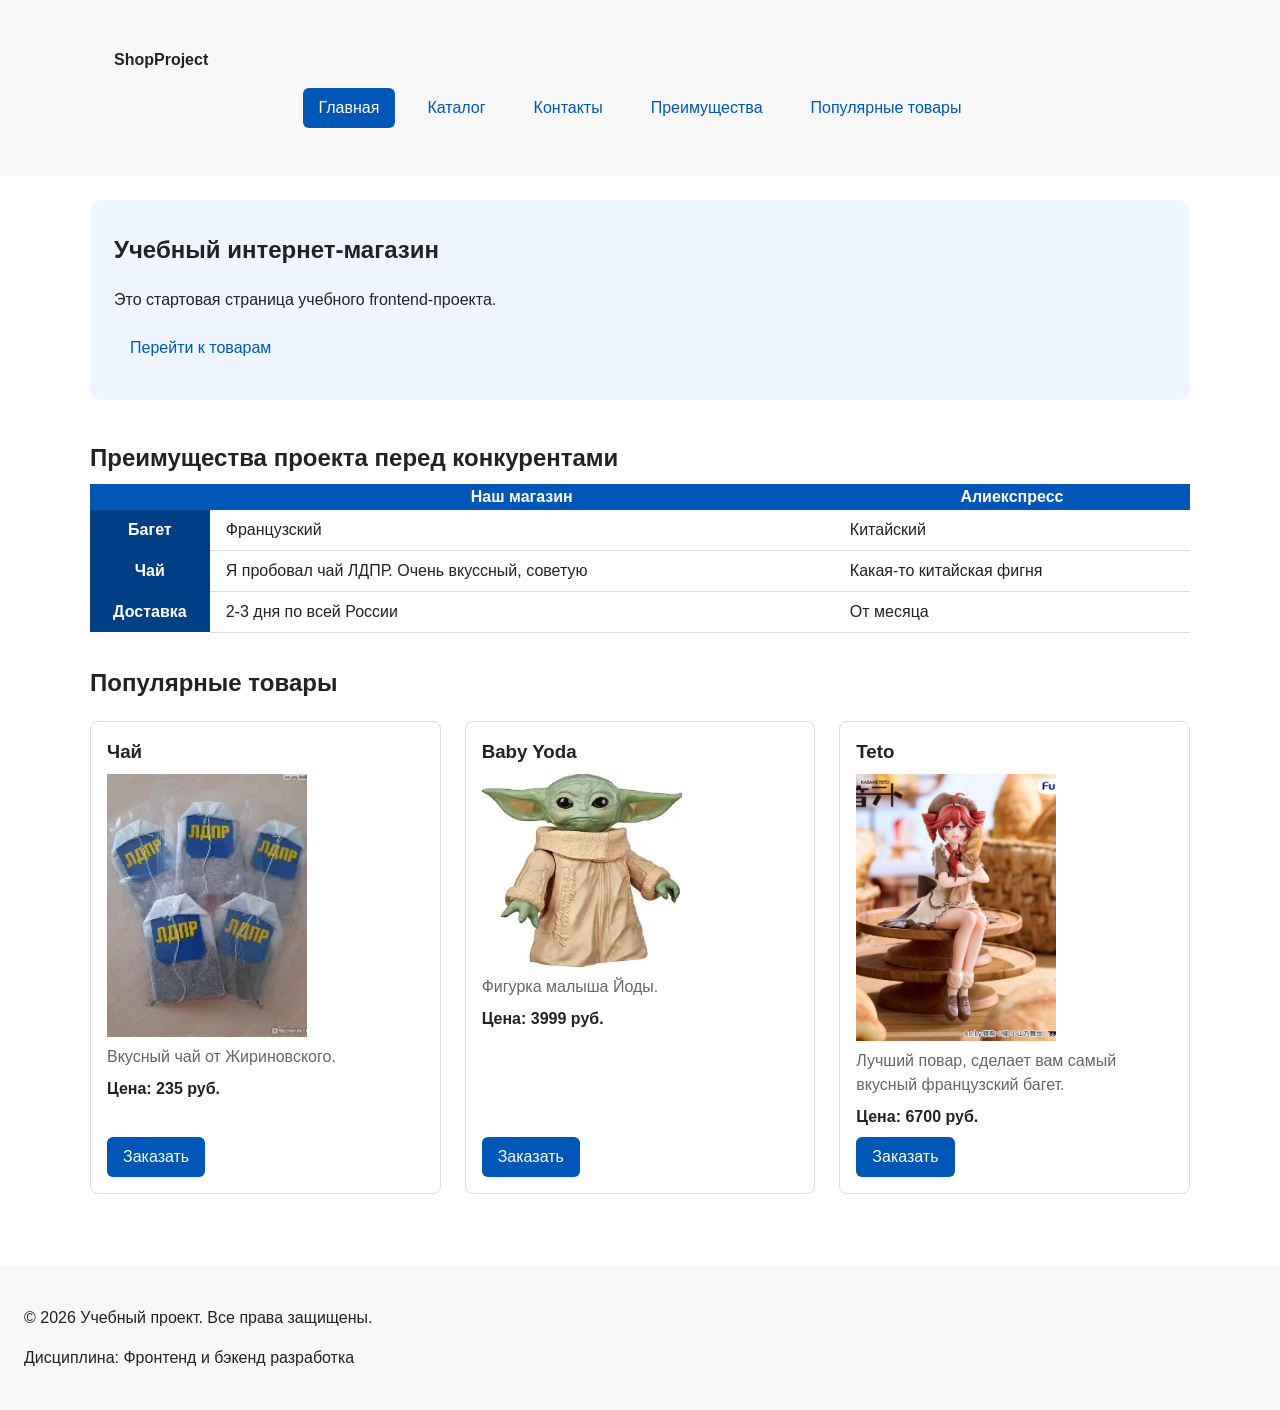
<file: index.html>
<!DOCTYPE html>
<html lang="ru">
<head>
  <meta charset="UTF-8">
  <meta name="viewport" content="width=device-width, initial-scale=1.0">
  <meta property="og:type" content="website">
  <meta property="og:title" content="Учебный интернет-магазин">
  <meta property="og:description" content="Учебный frontend-проект интернет-магазина.">
  <meta property="og:image" content="https://needmorecoffee2.github.io/kr1-html-css-shop/images/preview.jpg">
  <title>Каталог товаров</title>
  <link rel="stylesheet" href="css/style.css">
</head>
<body>
  <header class="site-header">
    <div class="site-header__inner">
      <a class="site-header__logo" href="index.html">ShopProject</a>

      <nav class="site-nav" aria-label="Основная навигация">
        <ul class="site-nav__list">
          <li class="site-nav__item">
            <a class="site-nav__link site-nav__link--active" href="index.html">
              Главная
            </a>
          </li>
          <li class="site-nav__item">
            <a class="site-nav__link" href="catalog.html">Каталог</a>
          </li>
          <li class="site-nav__item">
            <a class="site-nav__link" href="contacts.html">Контакты</a>
          </li>
          <li class="site-nav__item">
            <a class="site-nav__link" href="index.html#advantages">Преимущества</a>
          </li>
          <li class="site-nav__item">
            <a class="site-nav__link" href="index.html#popular">
              Популярные товары
            </a>
          </li>
        </ul>
      </nav>
    </div>
  </header>

  <main>
    <section class="hero">
      <h1 class="section__title">Учебный интернет-магазин</h1>
      <p>
        Это стартовая страница учебного frontend-проекта.
      </p>
      <a class="button" href="#popular">Перейти к товарам</a>
    </section>

    <table class="table" id="advantages">
      <caption class="table__caption">Преимущества проекта перед конкурентами</caption>

      <thead>
        <tr>
          <th class="table__head-th" scope="col"></th>
          <th class="table__head-th" scope="col">Наш магазин</th>
          <th class="table__head-th" scope="col">Алиекспресс</th>
        </tr>

        <tbody>
          <tr class="table__body-tr">
            <th class="table__body-th" scope="row">Багет</th>
            <td class="table__td">Французский</td>
            <td class="table__td">Китайский</td>
          </tr>
          <tr class="table__body-tr">
            <th class="table__body-th" scope="row">Чай</th>
            <td class="table__td">Я пробовал чай ЛДПР. Очень вкуссный, советую</td>
            <td class="table__td">Какая-то китайская фигня</td>
          </tr>
          <tr class="table__body-tr">
            <th class="table__body-th" scope="row">Доставка</th>
            <td class="table__td">2-3 дня по всей России</td>
            <td class="table__td">От месяца</td>
          </tr>
        </tbody>
      </thead>
    </table>

    <section class="section" id="popular">
      <h2 class="section__title">Популярные товары</h2>

      <div class="products-grid">
        <article class="product-card">
          <h3 class="product-card__title">Чай</h3>
          <img class="product-card__img" src="images/tea.webp">
          <p class="product-card__description">Вкусный чай от Жириновского.</p>
          <p class="product-card__price">Цена: 235 руб.</p>
          <a class="button button--primary product-card__button" type="button" href="product.html?id=3" data-product="3">Заказать</a>
        </article>

        <article class="product-card">
          <h3 class="product-card__title">Baby Yoda</h3>
          <img class="product-card__img" src="images/BY.webp">
          <p class="product-card__description">Фигурка малыша Йоды.</p>
          <p class="product-card__price">Цена: 3999 руб.</p>
          <a class="button button--primary product-card__button" type="button" href="product.html?id=1" data-product="1">Заказать</a>
        </article>

        <article class="product-card">
          <h3 class="product-card__title">Teto</h3>
          <img class="product-card__img" src="images/Banner.webp">
          <p class="product-card__description">Лучший повар, сделает вам самый вкусный французский багет.</p>
          <p class="product-card__price">Цена: 6700 руб.</p>
          <a class="button button--primary product-card__button" type="button" href="product.html?id=5" data-product="5">Заказать</a>
        </article>
      </div>
    </section>

    <!-- <aside class="aside-info">
      <h2>Информация для студентов</h2>
      <p>
        На следующих практических занятиях этот проект будет расширяться:
        появятся формы, модальное окно, дополнительные страницы, Flex/Grid,
        БЭМ-структура и адаптивная версия сайта.
      </p>
    </aside> -->
  </main>

  <footer>
    <p>&copy; 2026 Учебный проект. Все права защищены.</p>
    <p>Дисциплина: Фронтенд и бэкенд разработка</p>
  </footer>
</body>
</html>
</file>
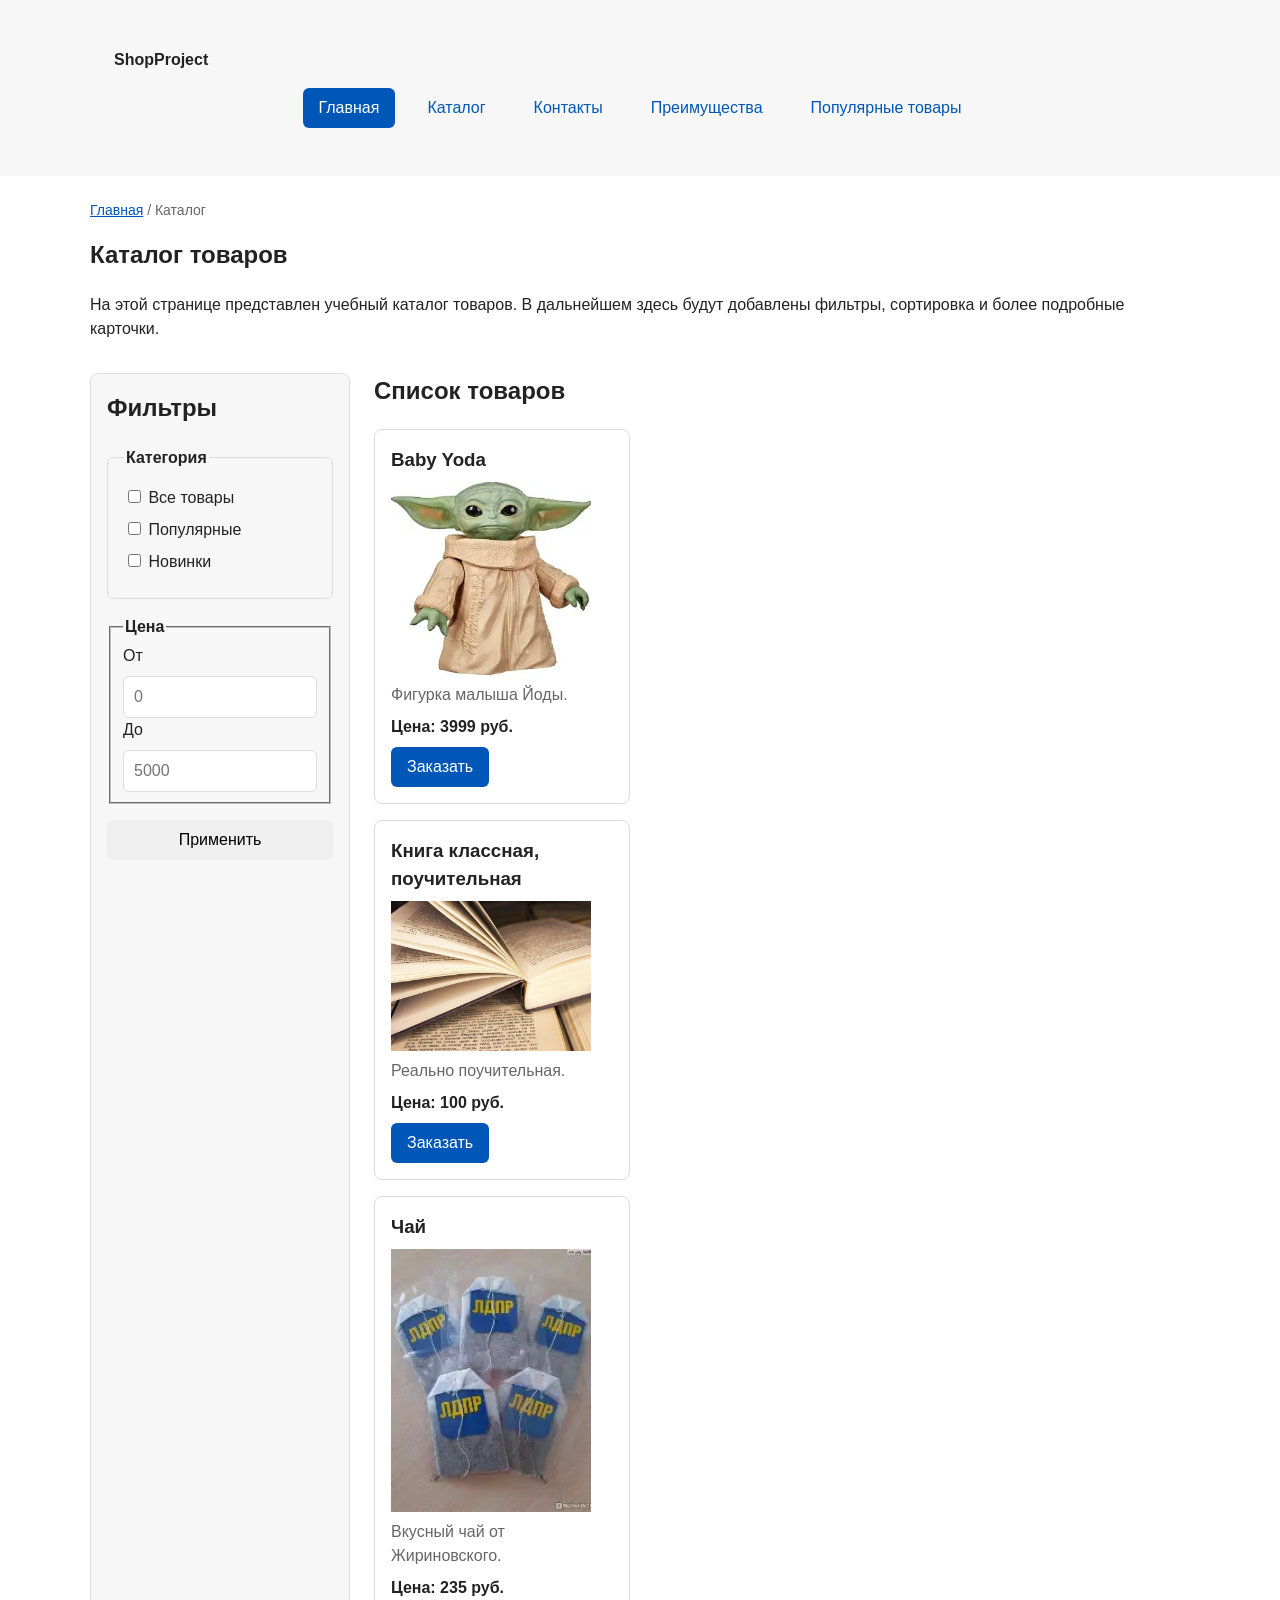
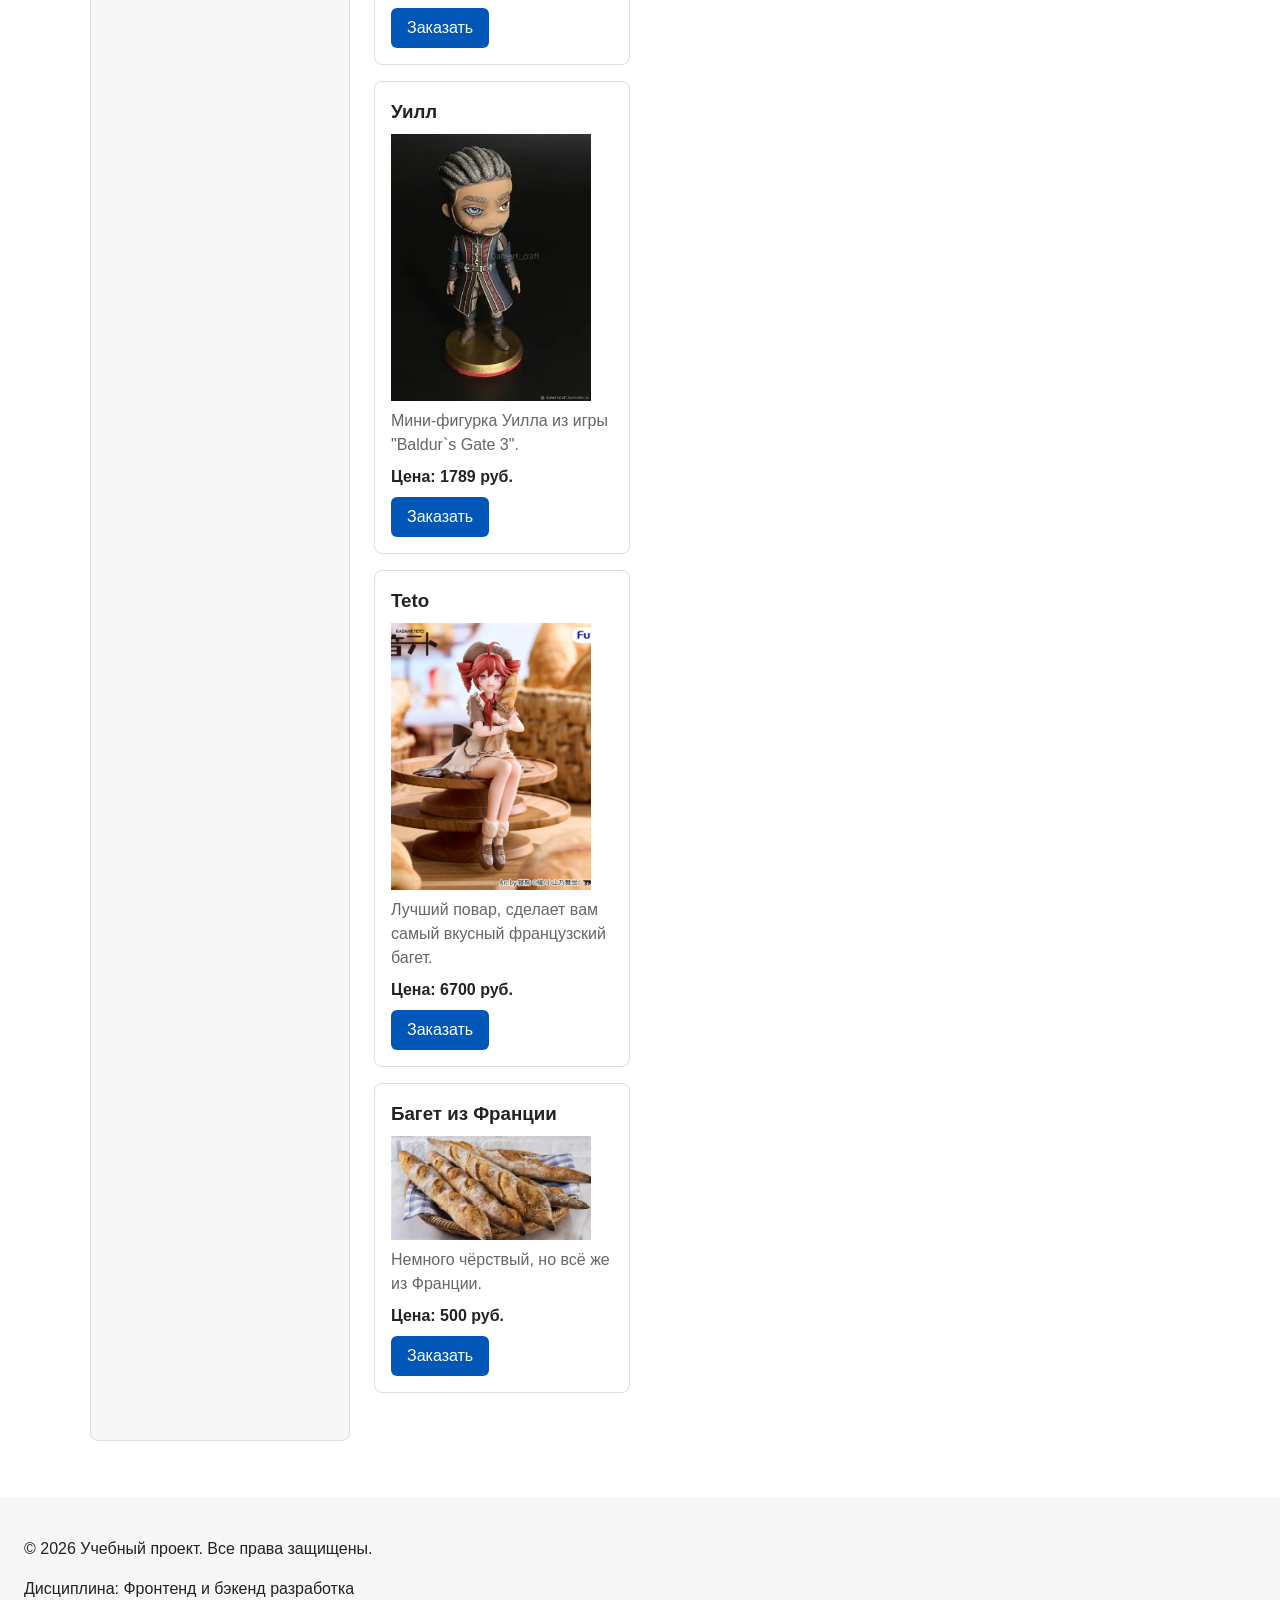
<file: catalog.html>
<!DOCTYPE html>
<html lang="ru">
<head>
  <meta charset="UTF-8">
  <meta name="viewport" content="width=device-width, initial-scale=1.0">
  <meta name="description" content="Каталог товаров учебного интернет-магазина.">
  <meta property="og:type" content="website">
  <meta property="og:title" content="Учебный интернет-магазин">
  <meta property="og:description" content="Учебный frontend-проект интернет-магазина.">
  <meta property="og:image" content="https://needmorecoffee2.github.io/kr1-html-css-shop/images/preview.jpg">
  <title>Каталог товаров — Учебный интернет-магазин</title>
  <link rel="stylesheet" href="css/style.css">
</head>
<body>
  <header class="site-header">
    <div class="site-header__inner">
      <a class="site-header__logo" href="index.html">ShopProject</a>

      <nav class="site-nav" aria-label="Основная навигация">
        <ul class="site-nav__list">
          <li class="site-nav__item">
            <a class="site-nav__link site-nav__link--active" href="index.html">
              Главная
            </a>
          </li>
          <li class="site-nav__item">
            <a class="site-nav__link" href="catalog.html">Каталог</a>
          </li>
          <li class="site-nav__item">
            <a class="site-nav__link" href="contacts.html">Контакты</a>
          </li>
          <li class="site-nav__item">
            <a class="site-nav__link" href="index.html#advantages">Преимущества</a>
          </li>
          <li class="site-nav__item">
            <a class="site-nav__link" href="index.html#popular">
              Популярные товары
            </a>
          </li>
        </ul>
      </nav>
    </div>
  </header>

  <main>
    <nav class="breadcrumbs" aria-label="Хлебные крошки">
      <a class="breadcrumbs__link" href="index.html">Главная</a>
      <span class="breadcrumbs__current">Каталог</span>
    </nav>

    <section class="section">
      <h1 class="section__title">Каталог товаров</h1>
      <p>
        На этой странице представлен учебный каталог товаров.
        В дальнейшем здесь будут добавлены фильтры, сортировка и более
        подробные карточки.
      </p>
    </section>

    <section class="catalog-layout">
      <aside class="catalog-filters">
        <h2 class="section__title">Фильтры</h2>

        <form class="filters-form" action="#" method="get">
          <fieldset class="filters-form__fieldset">
            <legend class="filters-form__legend">Категория</legend>

            <label class="filters-form__label">
              <input class="filters-form__input" type="checkbox" name="category" value="all">
              Все товары
            </label>

            <label class="filters-form__label">
              <input class="filters-form__input" type="checkbox" name="category" value="popular">
              Популярные
            </label>

            <label class="filters-form__label">
              <input class="filters-form__input" type="checkbox" name="category" value="new">
              Новинки
            </label>
          </fieldset>

          <fieldset filters-form__fieldset>
            <legend class="filters-form__legend">Цена</legend>

            <label class="filters-form__label" for="price-from">От</label>
            <input class="filters-form__input" id="price-from" name="price-from" type="number" min="0" placeholder="0">

            <label class="filters-form__label" for="price-to">До</label>
            <input class="filters-form__input" id="price-to" name="price-to" type="number" min="0" placeholder="5000">
          </fieldset>

          <button class="button" type="submit">Применить</button>
        </form>
      </aside>

      <section class="catalog-products">
        <!-- <h2>Список товаров</h2> -->

        <div class="products-grid">
          <section class="section">
            <h2 class="section__title">Список товаров</h2>

            <article class="product-card">
              <h3 class="product-card__title">Baby Yoda</h3>
              <img class="product-card__img" src="images/BY.webp">
              <p class="product-card__description">Фигурка малыша Йоды.</p>
              <p class="product-card__price">Цена: 3999 руб.</p>
              <a class="button button--primary product-card__button" type="button" href="product.html?id=1" data-product="1">Заказать</a>
            </article>

            <article class="product-card">
              <h3 class="product-card__title">Книга классная, поучительная</h3>
              <img class="product-card__img" src="images/Book.webp">
              <p class="product-card__description">Реально поучительная.</p>
              <p class="product-card__price">Цена: 100 руб.</p>
              <a class="button button--primary product-card__button" type="button" href="product.html?id=2" data-product="2">Заказать</a>
            </article>

            <article class="product-card">
              <h3 class="product-card__title">Чай</h3>
              <img class="product-card__img" src="images/tea.webp">
              <p class="product-card__description">Вкусный чай от Жириновского.</p>
              <p class="product-card__price">Цена: 235 руб.</p>
              <a class="button button--primary product-card__button" type="button" href="product.html?id=3" data-product="3">Заказать</a>
            </article>

            <article class="product-card">
              <h3 class="product-card__title">Уилл</h3>
              <img class="product-card__img" src="images/BG3.webp">
              <p class="product-card__description">Мини-фигурка Уилла из игры "Baldur`s Gate 3".</p>
              <p class="product-card__price">Цена: 1789 руб.</p>
              <a class="button button--primary product-card__button" type="button" href="product.html?id=4" data-product="4">Заказать</a>
            </article>

            <article class="product-card">
              <h3 class="product-card__title">Teto</h3>
              <img class="product-card__img" src="images/Banner.webp">
              <p class="product-card__description">Лучший повар, сделает вам самый вкусный французский багет.</p>
              <p class="product-card__price">Цена: 6700 руб.</p>
              <a class="button button--primary product-card__button" type="button" href="product.html?id=5" data-product="5">Заказать</a>
            </article>

            <article class="product-card">
              <h3 class="product-card__title">Багет из Франции</h3>
              <img class="product-card__img" src="images/France.webp">
              <p class="product-card__description">Немного чёрствый, но всё же из Франции.</p>
              <p class="product-card__price">Цена: 500 руб.</p>
              <a class="button button--primary product-card__button" type="button" href="product.html?id=6" data-product="6">Заказать</a>
            </article>
          </section>
        </div>
      </section>
    </section>
  </main>

  <footer>
    <p>&copy; 2026 Учебный проект. Все права защищены.</p>
    <p>Дисциплина: Фронтенд и бэкенд разработка</p>
  </footer>
</body>
</html>
</file>
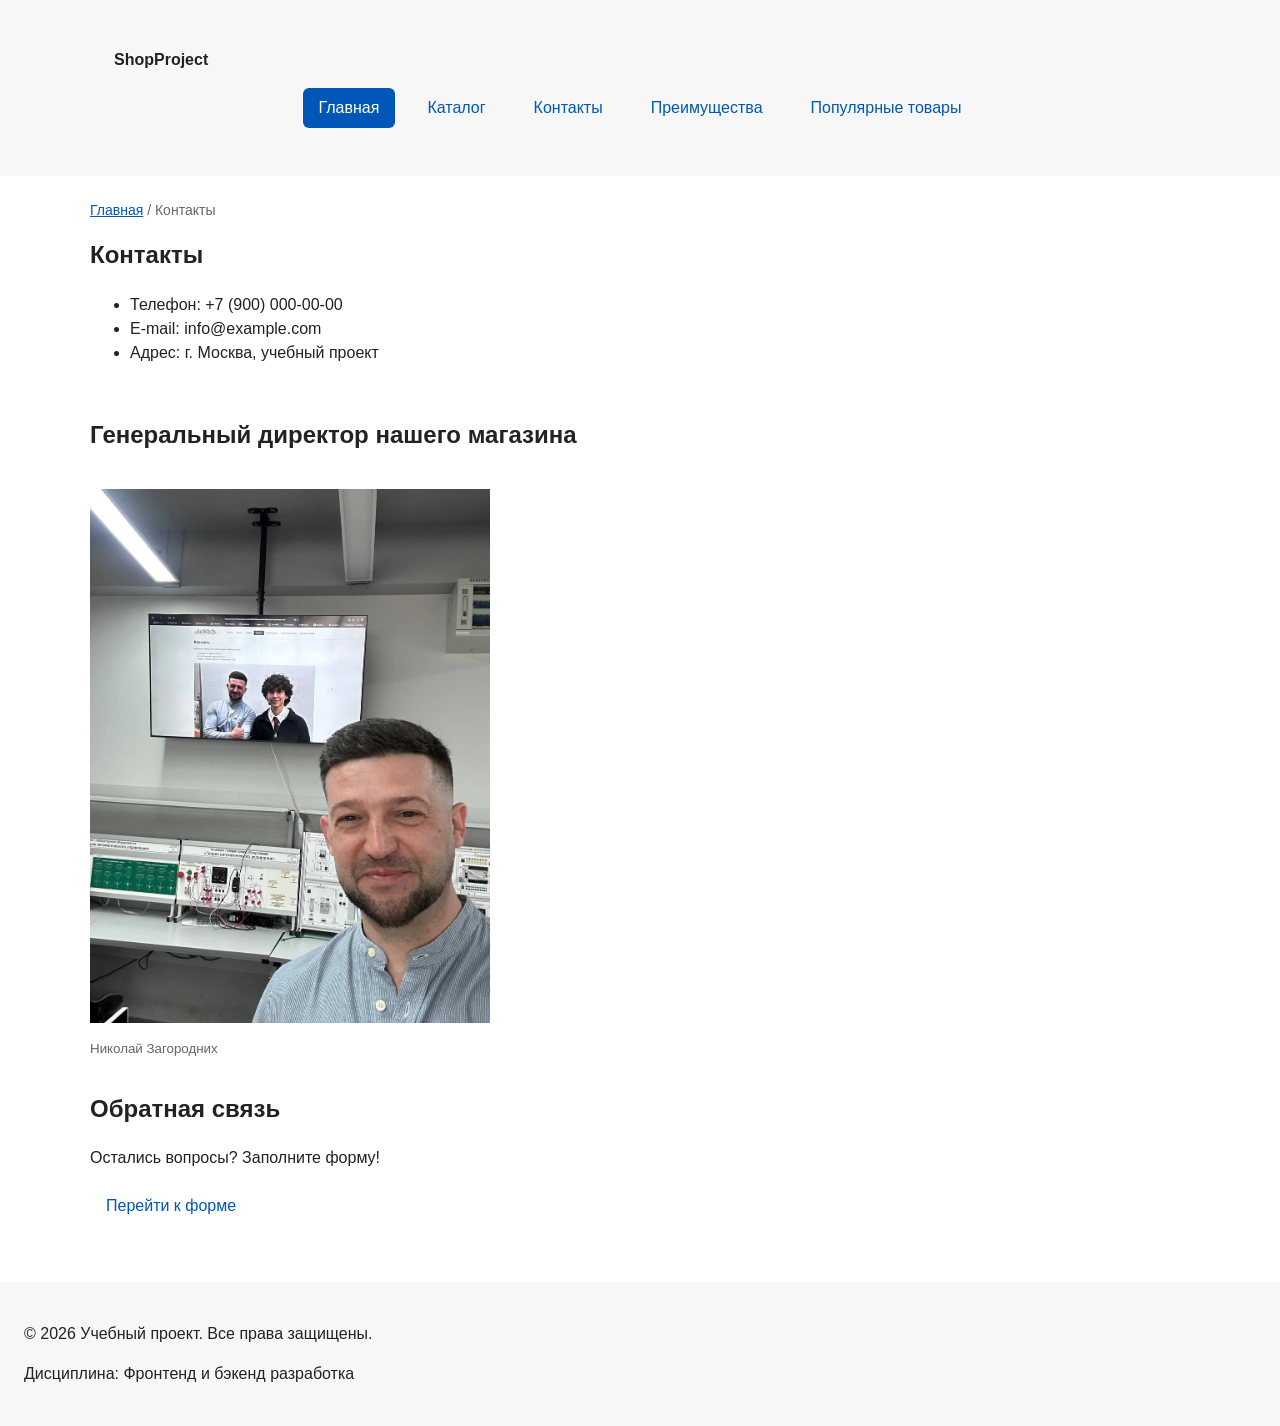
<file: contacts.html>
<!DOCTYPE html>
<html lang="ru">
<head>
  <meta charset="UTF-8">
  <meta name="viewport" content="width=device-width, initial-scale=1.0">
  <meta name="description" content="Контактная информация учебного интернет-магазина.">
  <meta property="og:type" content="website">
  <meta property="og:title" content="Учебный интернет-магазин">
  <meta property="og:description" content="Учебный frontend-проект интернет-магазина.">
  <meta property="og:image" content="https://needmorecoffee2.github.io/kr1-html-css-shop/images/preview.jpg">
  <title>Контакты — Учебный интернет-магазин</title>
  <link rel="stylesheet" href="css/style.css">
</head>
<body>
  <header class="site-header">
    <div class="site-header__inner">
      <a class="site-header__logo" href="index.html">ShopProject</a>

      <nav class="site-nav" aria-label="Основная навигация">
        <ul class="site-nav__list">
          <li class="site-nav__item">
            <a class="site-nav__link site-nav__link--active" href="index.html">
              Главная
            </a>
          </li>
          <li class="site-nav__item">
            <a class="site-nav__link" href="catalog.html">Каталог</a>
          </li>
          <li class="site-nav__item">
            <a class="site-nav__link" href="contacts.html">Контакты</a>
          </li>
          <li class="site-nav__item">
            <a class="site-nav__link" href="index.html#advantages">Преимущества</a>
          </li>
          <li class="site-nav__item">
            <a class="site-nav__link" href="index.html#popular">
              Популярные товары
            </a>
          </li>
        </ul>
      </nav>
    </div>
  </header>

  <main>
    <nav class="breadcrumbs" aria-label="Хлебные крошки">
      <a class="breadcrumbs__link" href="index.html">Главная</a>
      <span class="breadcrumbs__current">Контакты</span>
    </nav>

    <section class="section">
      <h1 class="section__title">Контакты</h1>

      <ul>
        <li>Телефон: +7 (900) 000-00-00</li>
        <li>E-mail: info@example.com</li>
        <li>Адрес: г. Москва, учебный проект</li>
      </ul>
    </section>

    <aside class="general-aside">
      <h1>Генеральный директор нашего магазина</h1>
      <img src="images/general.webp" class="general-aside__img">
      <small class="general-aside__small">Николай Загородних</small>
    </aside>

    <section class="section" id="feedback">
      <h2 class="section__title">Обратная связь</h2>
      <p>
        Остались вопросы? Заполните форму!
      </p>
      <a class="button" href="order.html">Перейти к форме</a>
    </section>
  </main>

  <footer>
    <p>&copy; 2026 Учебный проект. Все права защищены.</p>
    <p>Дисциплина: Фронтенд и бэкенд разработка</p>
  </footer>
</body>
</html>
</file>
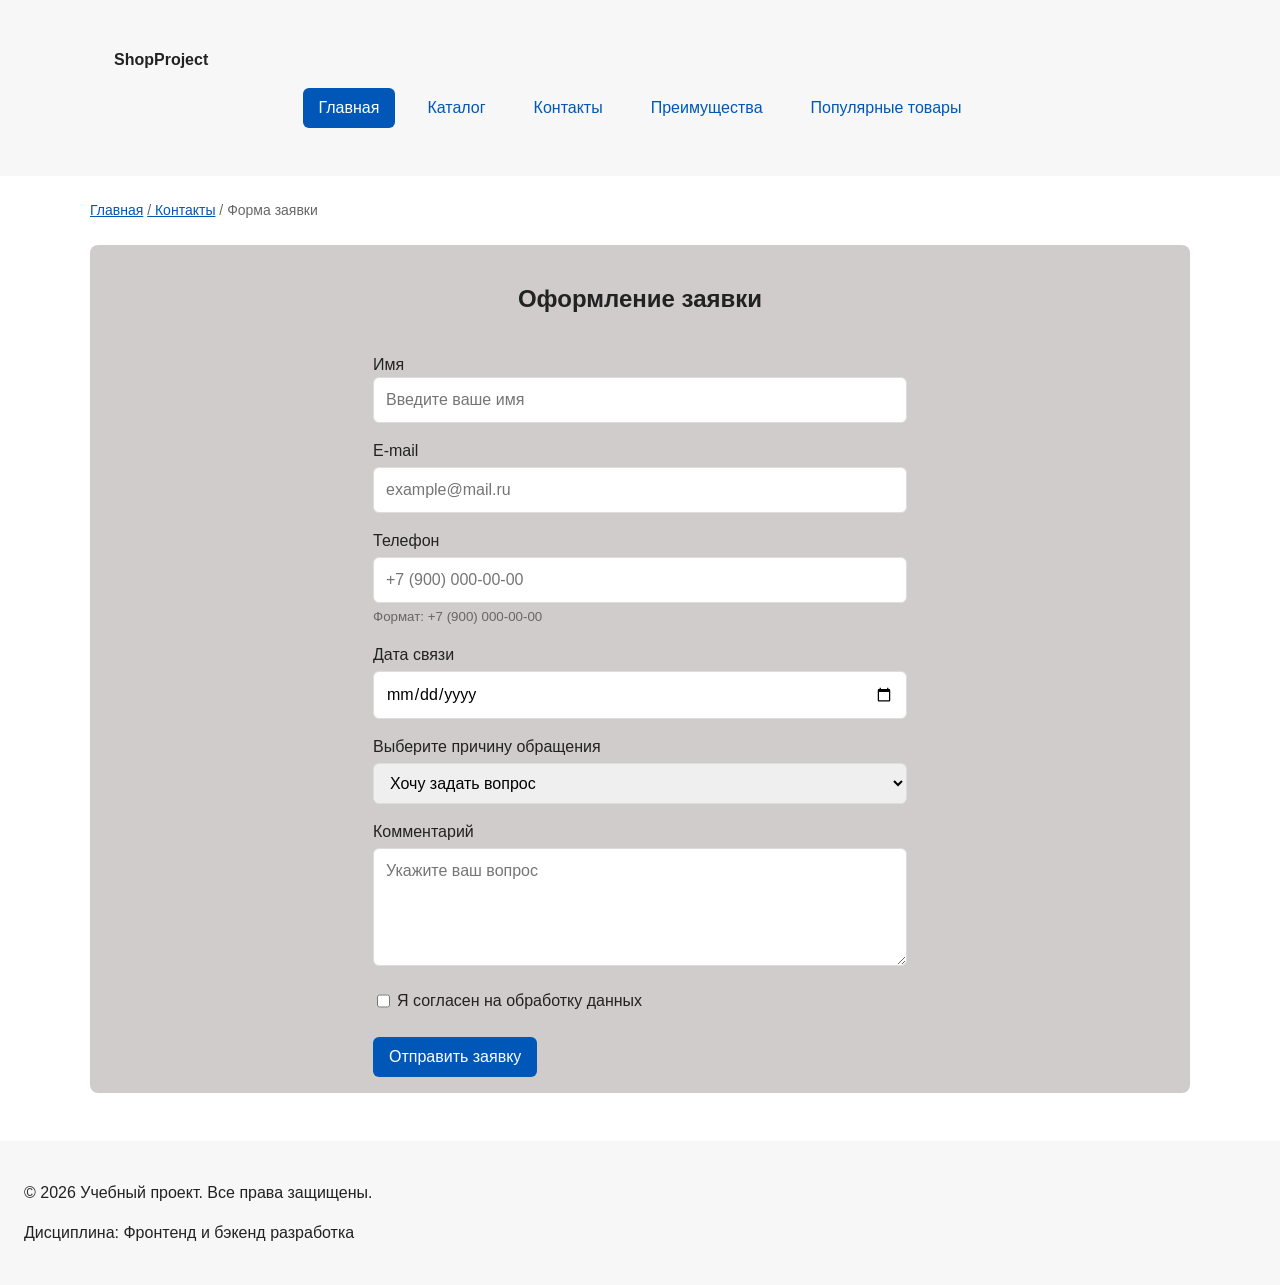
<file: order.html>
<!DOCTYPE html>
<html lang="ru">
<head>
  <meta charset="UTF-8">
  <meta name="viewport" content="width=device-width, initial-scale=1.0">
  <meta property="og:type" content="website">
  <meta property="og:title" content="Учебный интернет-магазин">
  <meta property="og:description" content="Учебный frontend-проект интернет-магазина.">
  <meta property="og:image" content="https://needmorecoffee2.github.io/kr1-html-css-shop/images/preview.jpg">
  <title>Вопросы</title>
  <link rel="stylesheet" href="css/style.css">
</head>
<body>
  <header class="site-header">
    <div class="site-header__inner">
      <a class="site-header__logo" href="index.html">ShopProject</a>

      <nav class="site-nav" aria-label="Основная навигация">
        <ul class="site-nav__list">
          <li class="site-nav__item">
            <a class="site-nav__link site-nav__link--active" href="index.html">
              Главная
            </a>
          </li>
          <li class="site-nav__item">
            <a class="site-nav__link" href="catalog.html">Каталог</a>
          </li>
          <li class="site-nav__item">
            <a class="site-nav__link" href="contacts.html">Контакты</a>
          </li>
          <li class="site-nav__item">
            <a class="site-nav__link" href="index.html#advantages">Преимущества</a>
          </li>
          <li class="site-nav__item">
            <a class="site-nav__link" href="index.html#popular">
              Популярные товары
            </a>
          </li>
        </ul>
      </nav>
    </div>
  </header>

  <main>
    <nav class="breadcrumbs" aria-label="Хлебные крошки">
      <a class="breadcrumbs__link" href="index.html">Главная</a>
      <a class="breadcrumbs__link-not-first" href="contacts.html">Контакты</a>
      <span class="breadcrumbs__current">Форма заявки</span>
    </nav>

    <section class="card-all-list" id="order-dialog" aria-labelledby="order-dialog-title">
        <h2 class="card-all-list__text-item">Оформление заявки</h2>

        <form class="order-form" id="order-form" action="#" method="post" novalidate>
        <div class="order-form__field question-form__item">
            <label order-form__label for="order-name">Имя</label>
            <input
            class="order-form__input"
            id="order-name"
            name="name"
            type="text"
            placeholder="Введите ваше имя"
            minlength="2"
            autocomplete="given-name"
            required
            >
        </div>

        <div class="order-form__field question-form__item">
            <label class="order-form__label" for="order-email">E-mail</label>
            <input
            class="order-form__input"
            id="order-email"
            name="email"
            type="email"
            placeholder="example@mail.ru"
            autocomplete="email"
            required
            >
        </div>

        <div class="order-form__field question-form__item">
            <label class="order-form__label" for="order-phone">Телефон</label>
            <input
            class="order-form__input"
            id="order-phone"
            name="phone"
            type="tel"
            inputmode="tel"
            placeholder="+7 (900) 000-00-00"
            pattern="^\+7 \(\d{3}\) \d{3}-\d{2}-\d{2}$"
            required
            >
            <small class="order-form__small">Формат: +7 (900) 000-00-00</small>
        </div>

        <div class="order-form__field question-form__item">
            <label class="order-form__label" for="order-date">Дата связи</label>
            <input
            class="order-form__input"
            id="order-date"
            name="date"
            type="date"
            >
        </div>

        <div class="order-form__field question-form__item">
            <label class="order-form__label" for="order-topic">Выберите причину обращения</label>
            <select class="order-form__select" id="order-topic" name="topic" required>
            <option value="question">Хочу задать вопрос</option>
            <option value="delivery_time">Узнать статус доставки</option>
            </select>
        </div>

        <div class="order-form__field question-form__item">
            <label class="order-form__label" for="order-comment">Комментарий</label>
            <textarea
            class="order-form__textarea"
            id="order-comment"
            name="comment"
            rows="4"
            placeholder="Укажите ваш вопрос"
            ></textarea>
        </div>

        <div class="order-form__field order-form__field--checkbox question-form__item">
            <label class="order-form__labelcheckbox">
            <!-- input class="order-form__input" -->
            <input
                
                id="order-agreement"
                name="agreement"
                type="checkbox"
                required
            >
            Я согласен на обработку данных
            </label>
        </div>

        <div class="order-form__actions question-form__item">
            <button class="button button--primary" type="submit">Отправить заявку</button>
        </div>
        </form>
    </section>
  </main>

  <footer>
    <p>&copy; 2026 Учебный проект. Все права защищены.</p>
    <p>Дисциплина: Фронтенд и бэкенд разработка</p>
  </footer>
</body>
</html>
</file>
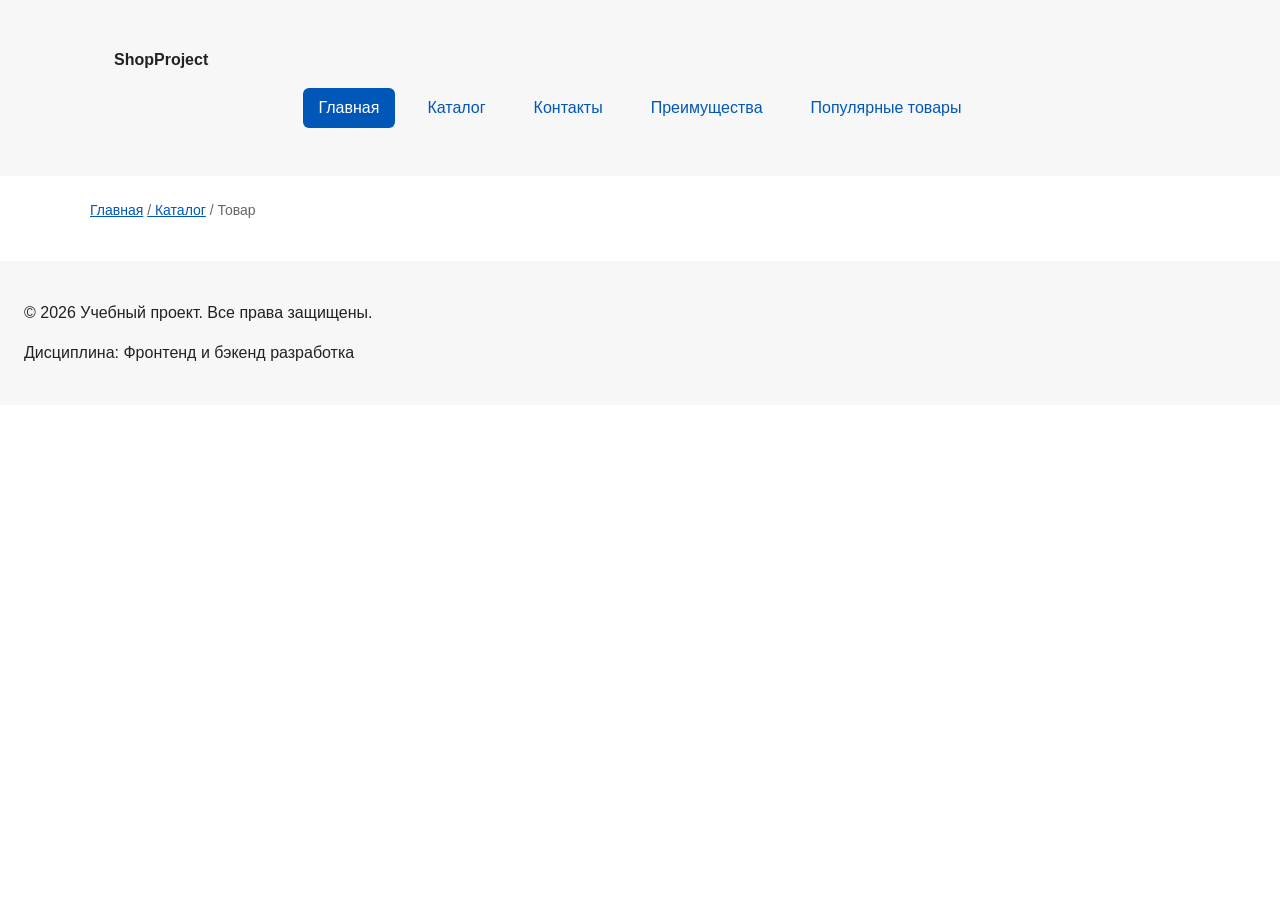
<file: product.html>
<!DOCTYPE html>
<html lang="ru">
<head>
  <meta charset="UTF-8">
  <meta name="viewport" content="width=device-width, initial-scale=1.0">
  <meta property="og:type" content="website">
  <meta property="og:title" content="Учебный интернет-магазин">
  <meta property="og:description" content="Учебный frontend-проект интернет-магазина.">
  <meta property="og:image" content="https://needmorecoffee2.github.io/kr1-html-css-shop/images/preview.jpg">
  <title>Товар</title>
  <link rel="stylesheet" href="css/style.css">
  <script src="js/product.js" defer></script>
  <script src="js/order.js" defer></script>
</head>
<body>
  <header class="site-header">
    <div class="site-header__inner">
      <a class="site-header__logo" href="index.html">ShopProject</a>

      <nav class="site-nav" aria-label="Основная навигация">
        <ul class="site-nav__list">
          <li class="site-nav__item">
            <a class="site-nav__link site-nav__link--active" href="index.html">
              Главная
            </a>
          </li>
          <li class="site-nav__item">
            <a class="site-nav__link" href="catalog.html">Каталог</a>
          </li>
          <li class="site-nav__item">
            <a class="site-nav__link" href="contacts.html">Контакты</a>
          </li>
          <li class="site-nav__item">
            <a class="site-nav__link" href="index.html#advantages">Преимущества</a>
          </li>
          <li class="site-nav__item">
            <a class="site-nav__link" href="index.html#popular">
              Популярные товары
            </a>
          </li>
        </ul>
      </nav>
    </div>
  </header>

  <main>
    <nav class="breadcrumbs" aria-label="Хлебные крошки">
      <a class="breadcrumbs__link" href="index.html">Главная</a>
      <a class="breadcrumbs__link-not-first" href="catalog.html">Каталог</a>
      <span class="breadcrumbs__current">Товар</span>
    </nav>

    <section id="card-all-list"></section>

  <dialog class="order-dialog" id="order-dialog" aria-labelledby="order-dialog-title">
    <h2 class="order-dialog__title" id="order-dialog-title">Оформление заявки</h2>

    <form class="order-form" id="order-form" action="#" method="post" novalidate>
      <input id="selected-product" name="selected-product" type="hidden">

      <div class="order-form__field">
        <label order-form__label for="order-name">Имя</label>
        <input
          class="order-form__input"
          id="order-name"
          name="name"
          type="text"
          placeholder="Введите ваше имя"
          minlength="2"
          autocomplete="given-name"
          required
        >
      </div>

      <div class="order-form__field">
        <label class="order-form__label" for="order-email">E-mail</label>
        <input
          class="order-form__input"
          id="order-email"
          name="email"
          type="email"
          placeholder="example@mail.ru"
          autocomplete="email"
          required
        >
      </div>

      <div class="order-form__field">
        <label class="order-form__label" for="order-phone">Телефон</label>
        <input
          class="order-form__input"
          id="order-phone"
          name="phone"
          type="tel"
          inputmode="tel"
          placeholder="+7 (900) 000-00-00"
          pattern="^\+7 \(\d{3}\) \d{3}-\d{2}-\d{2}$"
          required
        >
        <small class="order-form__small">Формат: +7 (900) 000-00-00</small>
      </div>

      <div class="order-form__field">
        <label class="order-form__label" for="order-date">Дата связи</label>
        <input
          class="order-form__input"
          id="order-date"
          name="date"
          type="date"
        >
      </div>

      <div class="order-form__field">
        <label class="order-form__label" for="order-topic">Выберите способ доставки</label>
        <select class="order-form__select" id="order-topic" name="topic" required>
          <option value="self">Самовывоз</option>
          <option value="delivery">Доставка на дом</option>
        </select>
      </div>

      <div class="order-form__field">
        <label class="order-form__label" for="order-comment">Комментарий</label>
        <textarea
          class="order-form__textarea"
          id="order-comment"
          name="comment"
          rows="4"
          placeholder="Укажите адрес доставки и дополнительную информацию"
        ></textarea>
      </div>

      <div class="order-form__field order-form__field--checkbox">
        <label class="order-form__labelcheckbox">
          <!-- input class="order-form__input" -->
          <input
            
            id="order-agreement"
            name="agreement"
            type="checkbox"
            required
          >
          Я согласен на обработку данных
        </label>
      </div>

      <div class="order-form__actions">
        <button class="button button--secondary" type="button" id="close-order-dialog">Закрыть</button>
        <button class="button button--primary" type="submit">Отправить заявку</button>
      </div>
    </form>
  </dialog>

  <p class="success-message" id="success-message" hidden>
    Форма успешно отправлена!
  </p>
  </main>

  <footer>
    <p>&copy; 2026 Учебный проект. Все права защищены.</p>
    <p>Дисциплина: Фронтенд и бэкенд разработка</p>
  </footer>
</body>
</html>
</file>
<file: css/style.css>
/* ===============================
   1. Переменные проекта
   =============================== */
:root {
  /* Основные цвета проекта */
  --color-bg: #ffffff;
  --color-text: #222222;
  --color-muted: #666666;
  --color-primary: #0057b8;
  --color-primary-dark: #003f86;
  --color-border: #dddddd;
  --color-surface: #f7f7f7;
  --color-surface-accent: #eef5ff;
  --color-danger: #b00020;
  --color-success: #168a2f;
  --color-success-bg: #eefaf0;
  --color-white: #ffffff;
  --color-gray: #d0cccc;

  /* Отступы */
  --space-xs: 4px;
  --space-sm: 8px;
  --space-md: 16px;
  --space-lg: 24px;
  --space-xl: 32px;

  /* Скругления */
  --radius-sm: 6px;
  --radius-md: 8px;
  --radius-lg: 12px;

  /* Размеры */
  --container-width: 1100px;
  --min-img-width: 200px;
  --max-img-width: 400px;
}
/* ===============================
   2. Базовые стили
   =============================== */
* {
  box-sizing: border-box;
}

html {
  scroll-behavior: smooth;
}

:target {
  outline: 2px dashed var(--color-primary);
  outline-offset: 4px;
}

body {
  margin: 0;
  font-family: Arial, sans-serif;
  line-height: 1.5;
  color: var(--color-text);
  background-color: var(--color-bg);
}

header,
main,
footer {
  padding: var(--space-lg);
}

header {
  background-color: var(--color-surface);
}

footer {
  background-color: var(--color-surface);
}

.site-header {
  background-color: var(--color-surface);
}

.site-header__inner {
  max-width: var(--container-width);
  margin: 0 auto;
  padding: var(--space-lg);
}

.site-header__logo {
  font-weight: 700;
  color: var(--color-text);
  text-decoration: none;
}

.site-nav__list {
  display: flex;
  flex-wrap: wrap;
  justify-content: center;
  align-items: center;
  gap: var(--space-md);
  padding: 0;
  margin: var(--space-md) 0 0;
  list-style: none;
}

/* .site-nav__item {
  margin-bottom: var(--space-sm);
} */

/*
  Оформляем ссылки меню.
*/
.site-nav__link {
  display: inline-block;
  padding: var(--space-sm) var(--space-md);
  color: var(--color-primary);
  text-decoration: none;
  border-radius: var(--radius-sm);
}

.site-nav__link:hover {
  color: var(--color-white);
  background-color: var(--color-primary);
}

.site-nav__link:focus-visible {
  outline: 2px solid var(--color-primary);
  outline-offset: 3px;
}

.site-nav__link--active {
  color: var(--color-white);
  background-color: var(--color-primary);
}
/* ===============================
   3. Общие элементы интерфейса
   =============================== */
a {
  color: var(--color-primary);
}

a:hover {
  color: var(--color-primary-dark);
}

a:focus-visible {
  outline: 2px solid var(--color-primary);
  outline-offset: 3px;
}

/*
  Пока это обычная ссылка, но визуально она оформляется как кнопка.
*/
.button {
  display: inline-block;
  padding: var(--space-sm) var(--space-md);
  border: none;
  border-radius: var(--radius-sm);
  font: inherit;
  text-decoration: none;
  cursor: pointer;
}

.button--primary {
  color: var(--color-white);
  background-color: var(--color-primary);
}

.button--primary:hover {
  color: var(--color-bg);
  background-color: var(--color-primary-dark);
}

.button--secondary {
  color: var(--color-primary);
  background-color: transparent;
  border: 1px solid var(--color-primary);
}

.button--secondary:hover {
  color: var(--color-white);
  background-color: var(--color-primary);
}

.button:focus-visible {
  outline: 2px solid var(--color-primary);
  outline-offset: 3px;
}

.button:disabled, .button--disabled {
  opacity: 0.6;
  cursor: not-allowed;
}
/* ===============================
   4. Компоненты страницы
   =============================== */
.hero {
  max-width: var(--container-width);
  margin: 0 auto var(--space-xl);
  padding: var(--space-xl) var(--space-lg);
  background-color: var(--color-surface-accent);
  border-radius: var(--radius-lg);
}

.table {
  width: var(--container-width);
  margin: 0 auto var(--space-xl);
  border-collapse: collapse;
  background-color: var(--color-bg);
  border-radius: var(--radius-md);
}

.table__caption {
  caption-side: top;
  text-align: left;
  font-weight: 700;
  font-size: 24px;
  padding: var(--space-sm) 0;
  color: var(--color-text);
}

.table__th,
.table__td {
  padding: var(--space-sm) var(--space-md);
  border-bottom-width: 1px;
  border-bottom-style: solid;
  border-bottom-color: var(--color-border);
  text-align: left;
  vertical-align: middle;
}

.table__head-th {
  background-color: var(--color-primary);
  color: var(--color-bg);
}

.table__body-th {
  background-color: var(--color-primary-dark);
  color: var(--color-bg);
}

.table__body-tr:hover {
  background-color: var(--color-gray);
}

.section {
  max-width: var(--container-width);
  margin: 0 auto var(--space-xl);
}

.section__title {
  margin-top: 0;
}

.catalog-layout {
  max-width: var(--container-width);
  margin: 0 auto var(--space-xl);
  display: grid;
  grid-template-columns: 260px 1fr;
  grid-template-areas: "filters products";
  gap: var(--space-lg);
}

.catalog-filters {
  grid-area: filters;
  padding: var(--space-md);
  border: 1px solid var(--color-border);
  border-radius: var(--radius-md);
  background-color: var(--color-surface);
}

.catalog-products {
  grid-area: products;
}

.card-all-list {
  width: var(--container-width);
  /* width: 600px; */
  display: flex;
  flex-direction: column;
  margin: var(--space-lg) auto;
  gap: var(--space-md);
  padding: var(--space-md);
  border: none;
  border-radius: var(--radius-md);
  background-color: var(--color-gray);
}

.card-all-list__aside {
  width: 60%;
  /* width: var(--container-width); */
  /* font-size: 0; */
  /* overflow-x: auto;
  overflow-y: auto; */
  display: flex;
  flex-direction: column;
  margin: auto;
  gap: var(--space-sm);
  padding: var(--space-sm);
  border: var(--color-bg);
  border-radius: var(--radius-sm);
  background-color: var(--color-bg);
}

.card-all-list__img {
  /* width: 300px; */
  min-width: var(--min-img-width);
  max-width: var(--max-img-width);
  margin: 0 auto;
}

.card-all-list__text-item {
text-align: center;
width: 100%;
}

.card-all-list__button {
  margin: 0 auto;
}

.card-all-list__input {
  width: 50%;
  margin: auto;
}

.question-form__item {
  width: 50%;
  margin: 0 auto;
}

.products-grid {
  display: grid;
  grid-template-columns: repeat(3, 1fr);
  gap: var(--space-lg);
}

.product-card {
  display: flex;
  flex-direction: column;
  gap: var(--space-sm);
  margin-bottom: var(--space-md);
  padding: var(--space-md);
  border: 1px solid var(--color-border);
  border-radius: var(--radius-md);
  background-color: var(--color-bg);
}

.product-card:hover {
  border-color: var(--color-primary);
}

.product-card--featured {
  border-color: var(--color-primary);
}

.product-card--discount {
  border-color: var(--color-danger);
}

.product-card__img {
  width: var(--min-img-width);
  /* height: var(--min-img-width); */
}

.product-card__title {
  margin: 0;
  color: var(--color-text);
}

.product-card__description {
  margin: 0;
  color: var(--color-muted);
}

.product-card__price {
  margin: 0;
  font-weight: 700;
}

.product-card--discount .product-card__price {
  color: var(--color-danger);
}

.product-card__button {
  margin-top: auto;
  align-self: flex-start;
}

.aside-info {
  max-width: var(--container-width);
  margin: 0 auto var(--space-xl);
  padding: var(--space-md);
  border-left: 4px solid var(--color-primary);
  background-color: var(--color-surface);
}

.general-aside {
  display: flex;
  flex-direction: column;
  max-width: var(--container-width);
  margin: 0 auto var(--space-xl);
  gap: var(--space-md);
}

.general-aside__img {
  min-width: var(--min-img-width);
  max-width: var(--max-img-width);
}

.general-aside__small {
  color: var(--color-muted);

}

.breadcrumbs {
  max-width: var(--container-width);
  margin: 0 auto var(--space-md);
  font-size: 14px;
  color: var(--color-muted);
}

.breadcrumbs__link {
  color: var(--color-primary);
}

.breadcrumbs__link-not-first {
  color: var(--color-primary);
}

.breadcrumbs__link-not-first::before {
  content: " / ";
  color: var(--color-muted);
}

.breadcrumbs__current::before {
  content: " / ";
  color: var(--color-muted);
}

.filters-form {
  display: grid;
  gap: var(--space-md);
}

.filters-form__fieldset {
  margin: 0;
  padding: var(--space-md);
  border: 1px solid var(--color-border);
  border-radius: var(--radius-sm);
}

.filters-form__legend {
  font-weight: 700;
}

.filters-form__label {
  display: block;
  margin-bottom: var(--space-sm);
}

.filters-form__input[type="number"] {
  width: 100%;
  padding: 8px 10px;
  border: 1px solid var(--color-border);
  border-radius: var(--radius-sm);
  font: inherit;
}
/* ===============================
   5. Форма и модальное окно
   =============================== */
.order-dialog {
  width: min(100% - 32px, 560px);
  padding: var(--space-lg);
  border: none;
  border-radius: var(--radius-lg);
}

.order-dialog::backdrop {
  background-color: rgba(0, 0, 0, 0.5);
}

.order-dialog__title {
  margin-top: 0;
}

.order-form__field {
  margin-bottom: var(--space-md);
}

.order-form__label {
  display: block;
  margin-bottom: var(--space-xs);
}

.order-form__labelcheckbox {
  display: flex;
  gap: var(--space-xs);
  margin-bottom: var(--space-xs);
}

.order-form__input,
.order-form__select,
.order-form__textarea {
  width: 100%;
  padding: 10px 12px;
  border: 1px solid var(--color-border);
  border-radius: var(--radius-sm);
  font: inherit;
}

.order-form__input:hover,
.order-form__select:hover,
.order-form__textarea:hover {
  border-color: var(--color-primary);
}

.order-form__input:focus-visible,
.order-form__select:focus-visible,
.order-form__textarea:focus-visible {
  outline: 2px solid var(--color-primary);
  outline-offset: 3px;
}

.order-form__actions {
  display: flex;
  gap: var(--space-md);
  margin-top: var(--space-lg);
}

.order-form__small {
  display: block;
  margin-top: var(--space-xs);
  color: var(--color-muted);
}

/* .order-form__input[type="checkbox"] {
  width: auto;
} */



/* ///////////////////////////////////////////////////////////////////////////////////////// */


/* .form-field {
  margin-bottom: var(--space-md);
}

.form-field label {
  display: block;
  margin-bottom: var(--space-xs);
}

.form-field input,
.form-field select,
.form-field textarea {
  width: 100%;
  padding: 10px 12px;
  border: 1px solid var(--color-border);
  border-radius: var(--radius-sm);
  font: inherit;
}

.form-field input:hover,
.form-field select:hover,
.form-field textarea:hover {
  border-color: var(--color-primary);
}

.form-field input:focus-visible,
.form-field select:focus-visible,
.form-field textarea:focus-visible,
.form-actions button:focus-visible {
  outline: 2px solid var(--color-primary);
  outline-offset: 3px;
}

.form-field input[type="checkbox"] {
  width: auto;
}

.form-field small {
  display: block;
  margin-top: var(--space-xs);
  color: var(--color-muted);
} */

/*
  Подсветка ошибочных полей.
  Атрибут aria-invalid будет добавляться через JavaScript.
*/
[aria-invalid="true"] {
  border-color: var(--color-danger);
  outline: 3px solid var(--color-danger);
}

/*
  Кнопки формы.
*/
/* .form-actions {
  display: flex;
  gap: 12px;
  margin-top: 20px;
} */

/*
  Сообщение об успешной отправке.
*/
.success-message {
  max-width: var(--container-width);
  margin: var(--space-lg) auto;
  padding: var(--space-md);
  border-left: 4px solid var(--color-success);
  background-color: var(--color-success-bg);
}
</file>
